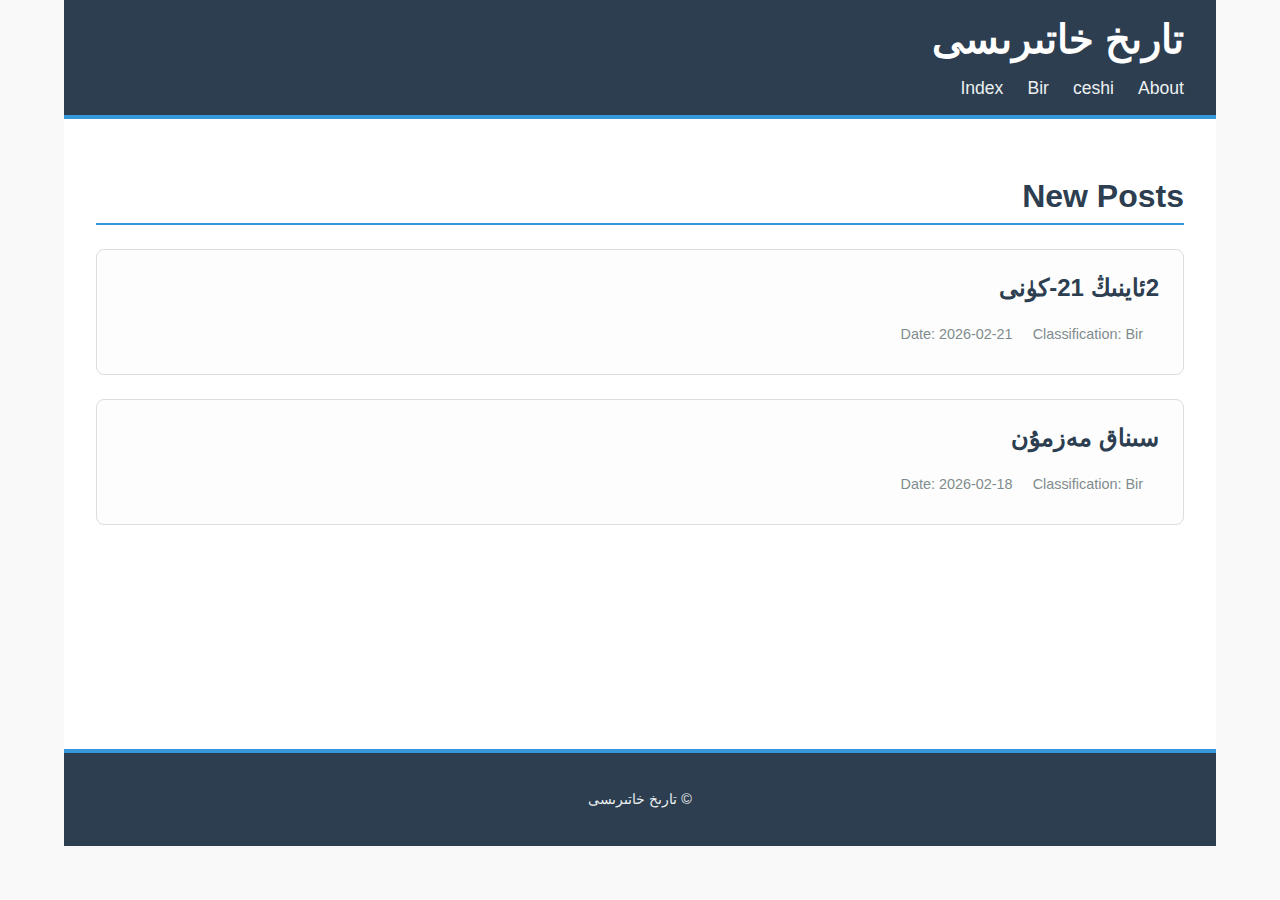
<file: index.html>
<!DOCTYPE html>
<html lang="zh-CN">

<head>
    <meta charset="UTF-8">
    <title>تارىخ خاتىرىسى - Bashbet</title>
    <link rel="stylesheet" href="/static/css/style.css?77">
</head>

<body>
    <header>
        <h1><a href="/">تارىخ خاتىرىسى</a></h1>
        <nav>
            <a href="/">Index</a>
            
            <a href="/category/Bir.html">Bir</a>
            
            <a href="/category/ceshi.html">ceshi</a>
            
            <a href="/about.html">About</a>
        </nav>
    </header>
    <main>
        
<section class="post-list">
    <h2>New Posts</h2>
    
    <article class="post-preview">
        <h3><a href="https://muhter.github.io/posts/2-21-1.html">2ئاينىڭ 21-كۈنى</a></h3>
        <div class="post-meta">
            <span>Classification: Bir</span>
            <span>Date: 2026-02-21</span>
        </div>
        <div class="post-excerpt">
            خاتىرەمگە خۇش كەپسىز بۇ بولسا بىرىنجى خاتىرە مەزمۇنى sinak
        </div>
        <a href="https://muhter.github.io/posts/2-21-1.html" class="read-more">Continue →</a>
    </article>
    
    <article class="post-preview">
        <h3><a href="https://muhter.github.io/posts/2-20-1.html">سىناق مەزمۇن</a></h3>
        <div class="post-meta">
            <span>Classification: Bir</span>
            <span>Date: 2026-02-18</span>
        </div>
        <div class="post-excerpt">
            خاتىرەمگە خۇش كەپسىز بۇ بولسا بىرىنجى خاتىرە مەزمۇنى sinak
        </div>
        <a href="https://muhter.github.io/posts/2-20-1.html" class="read-more">Continue →</a>
    </article>
    
</section>

    </main>
    <footer>
        <p>&copy;  تارىخ خاتىرىسى</p>
    </footer>
</body>

</html>
</file>
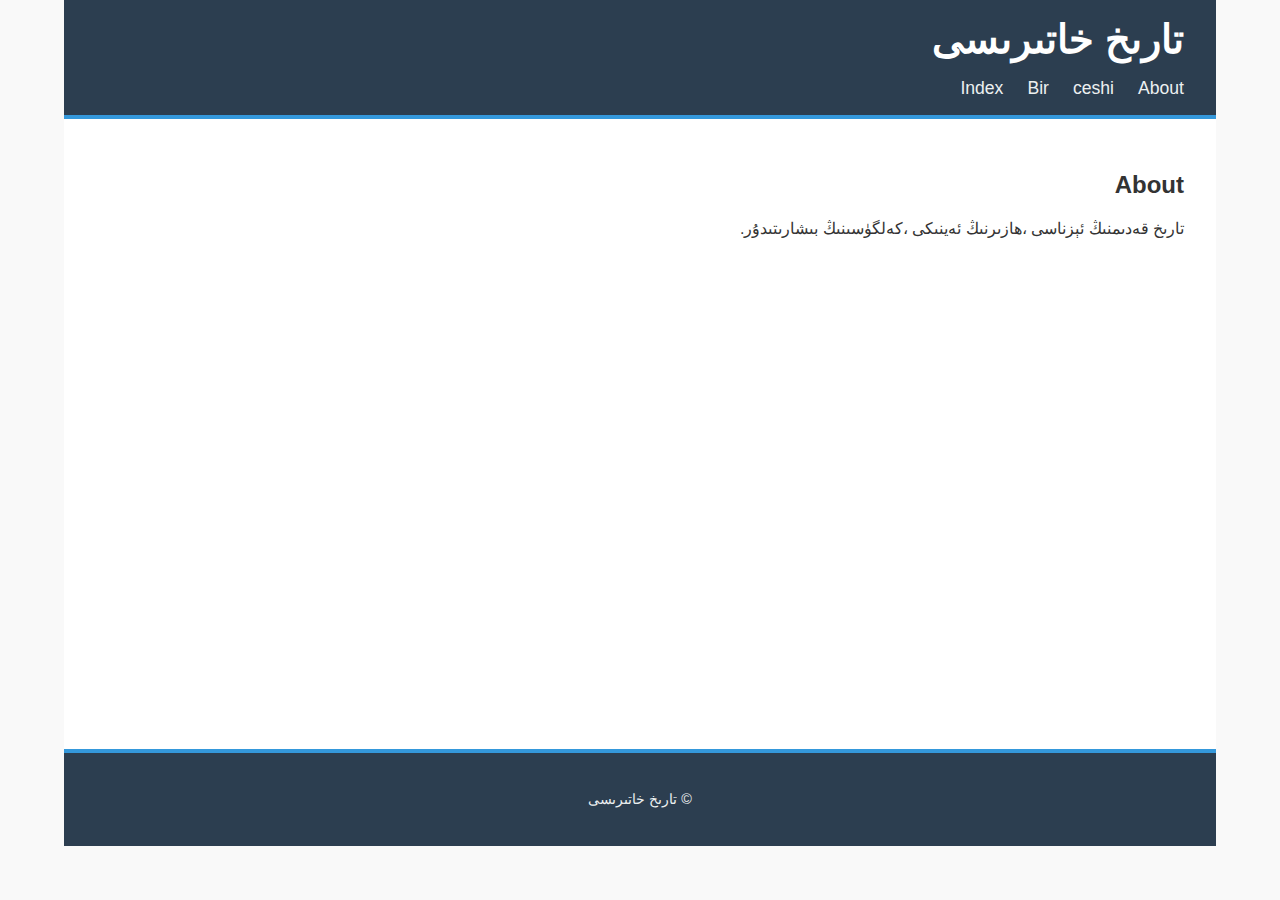
<file: about.html>
<!DOCTYPE html>
<html lang="zh-CN">

<head>
    <meta charset="UTF-8">
    <title>تارىخ خاتىرىسى - About</title>
    <link rel="stylesheet" href="/static/css/style.css?77">
</head>

<body>
    <header>
        <h1><a href="/">تارىخ خاتىرىسى</a></h1>
        <nav>
            <a href="/">Index</a>
            
            <a href="/category/Bir.html">Bir</a>
            
            <a href="/category/ceshi.html">ceshi</a>
            
            <a href="/about.html">About</a>
        </nav>
    </header>
    <main>
        
<section class="about-page">
    <h2>About</h2>
    <div class="about-content">
        <p>تارىخ قەدىمنىڭ ئېزناسى ،ھازىرنىڭ ئەينىكى ،كەلگۈسىنىڭ بىشارىتىدۇر.</p>
    </div>
</section>

    </main>
    <footer>
        <p>&copy;  تارىخ خاتىرىسى</p>
    </footer>
</body>

</html>
</file>
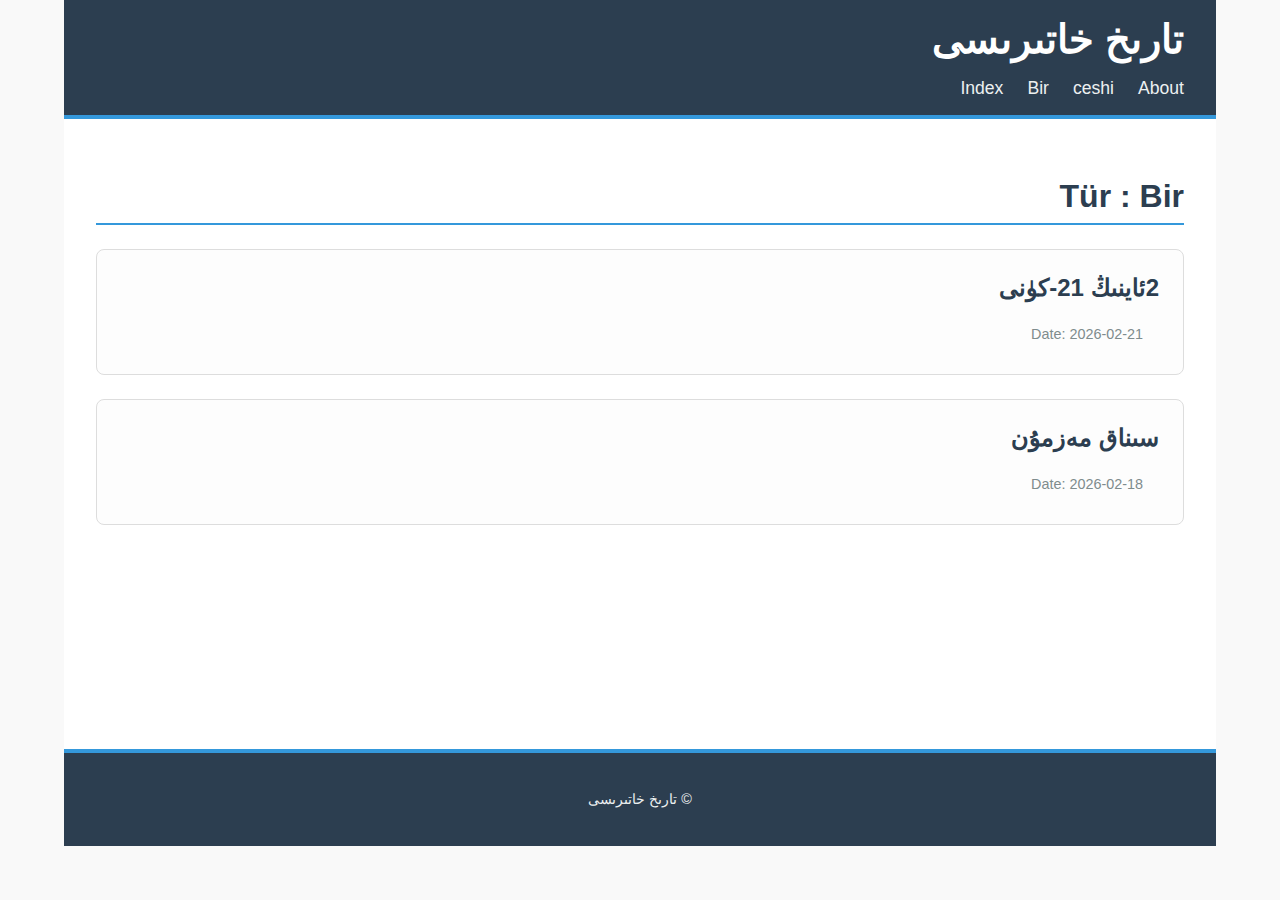
<file: category/Bir.html>
<!DOCTYPE html>
<html lang="zh-CN">

<head>
    <meta charset="UTF-8">
    <title>تارىخ خاتىرىسى - Tür - Bir</title>
    <link rel="stylesheet" href="/static/css/style.css?77">
</head>

<body>
    <header>
        <h1><a href="/">تارىخ خاتىرىسى</a></h1>
        <nav>
            <a href="/">Index</a>
            
            <a href="/category/Bir.html">Bir</a>
            
            <a href="/category/ceshi.html">ceshi</a>
            
            <a href="/about.html">About</a>
        </nav>
    </header>
    <main>
        
<section class="category-page">
    <h2>Tür : Bir</h2>
    <div class="post-list">
        
        <article class="post-preview">
            <h3><a href="https://muhter.github.io/posts/2-21-1.html">2ئاينىڭ 21-كۈنى</a></h3>
            <div class="post-meta">
                <span>Date: 2026-02-21</span>
            </div>
            <div class="post-excerpt">
                خاتىرەمگە خۇش كەپسىز بۇ بولسا بىرىنجى خاتىرە مەزمۇنى sinak
            </div>
            <a href="https://muhter.github.io/posts/2-21-1.html" class="read-more">Continue→</a>
        </article>
        
        <article class="post-preview">
            <h3><a href="https://muhter.github.io/posts/2-20-1.html">سىناق مەزمۇن</a></h3>
            <div class="post-meta">
                <span>Date: 2026-02-18</span>
            </div>
            <div class="post-excerpt">
                خاتىرەمگە خۇش كەپسىز بۇ بولسا بىرىنجى خاتىرە مەزمۇنى sinak
            </div>
            <a href="https://muhter.github.io/posts/2-20-1.html" class="read-more">Continue→</a>
        </article>
        
    </div>
</section>

    </main>
    <footer>
        <p>&copy;  تارىخ خاتىرىسى</p>
    </footer>
</body>

</html>
</file>
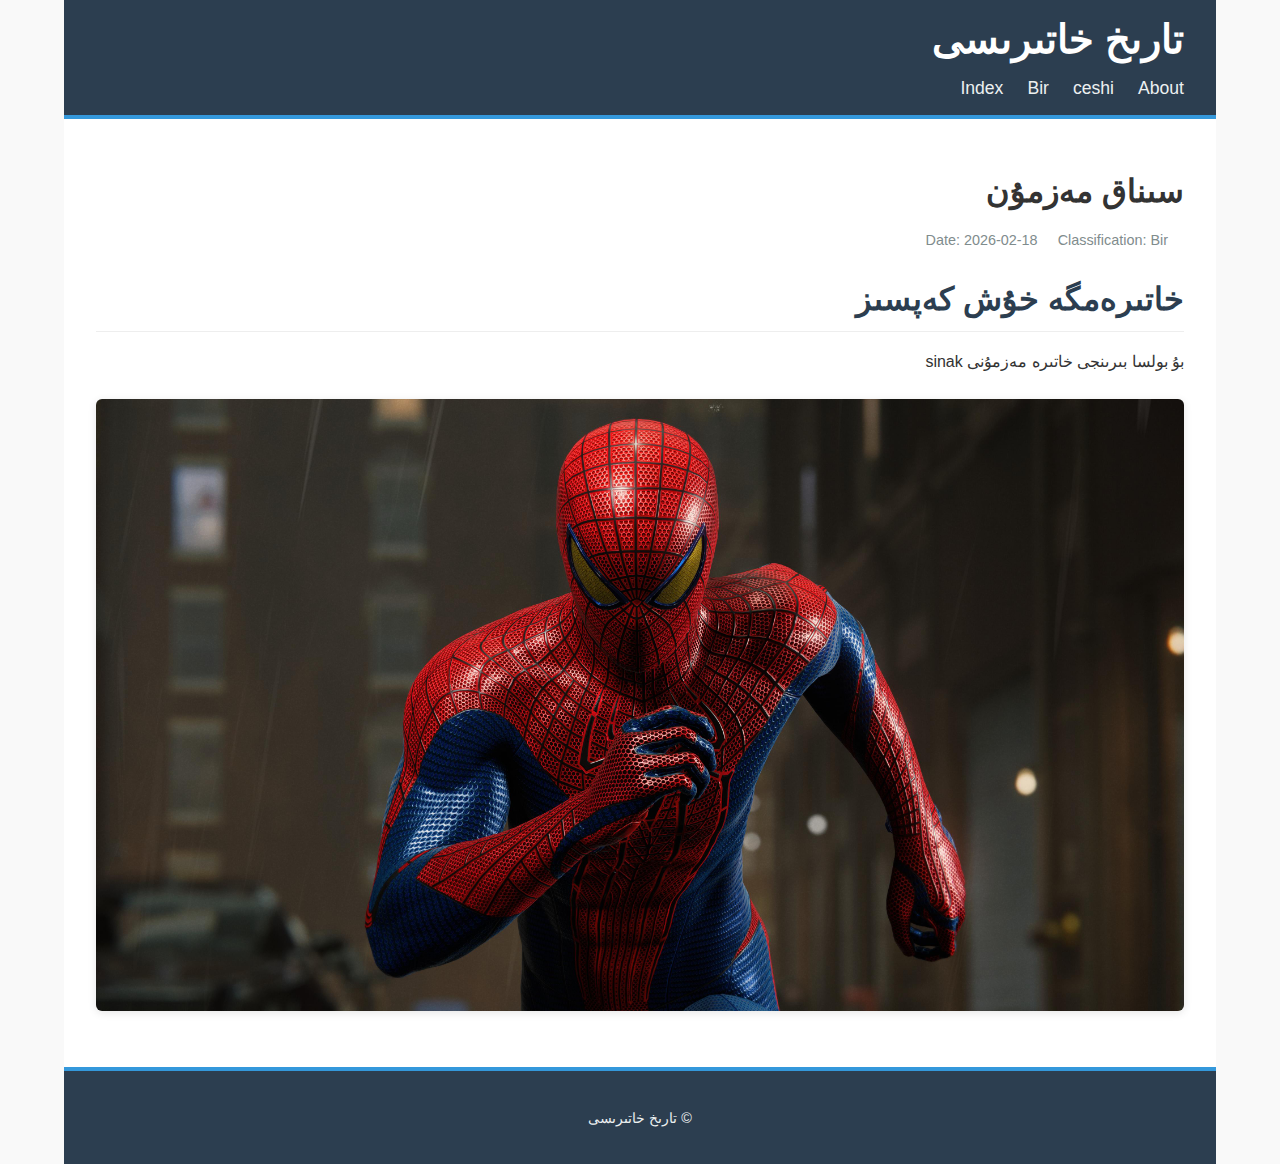
<file: posts/2-20-1.html>
<!DOCTYPE html>
<html lang="zh-CN">

<head>
    <meta charset="UTF-8">
    <title>تارىخ خاتىرىسى - سىناق مەزمۇن</title>
    <link rel="stylesheet" href="/static/css/style.css?77">
</head>

<body>
    <header>
        <h1><a href="/">تارىخ خاتىرىسى</a></h1>
        <nav>
            <a href="/">Index</a>
            
            <a href="/category/Bir.html">Bir</a>
            
            <a href="/category/ceshi.html">ceshi</a>
            
            <a href="/about.html">About</a>
        </nav>
    </header>
    <main>
        
<article class="post">
    <h1>سىناق مەزمۇن</h1>
    <div class="post-meta">
        <span>Classification: Bir</span>
        <span>Date: 2026-02-18</span>
    </div>
    <div class="post-content fmt">
        <h1>خاتىرەمگە خۇش كەپسىز</h1>
<p>بۇ بولسا بىرىنجى خاتىرە مەزمۇنى
sinak</p>
<p><img alt="示例图片" src="../assets/example.jpg" /></p>
    </div>
</article>

    </main>
    <footer>
        <p>&copy;  تارىخ خاتىرىسى</p>
    </footer>
</body>

</html>
</file>
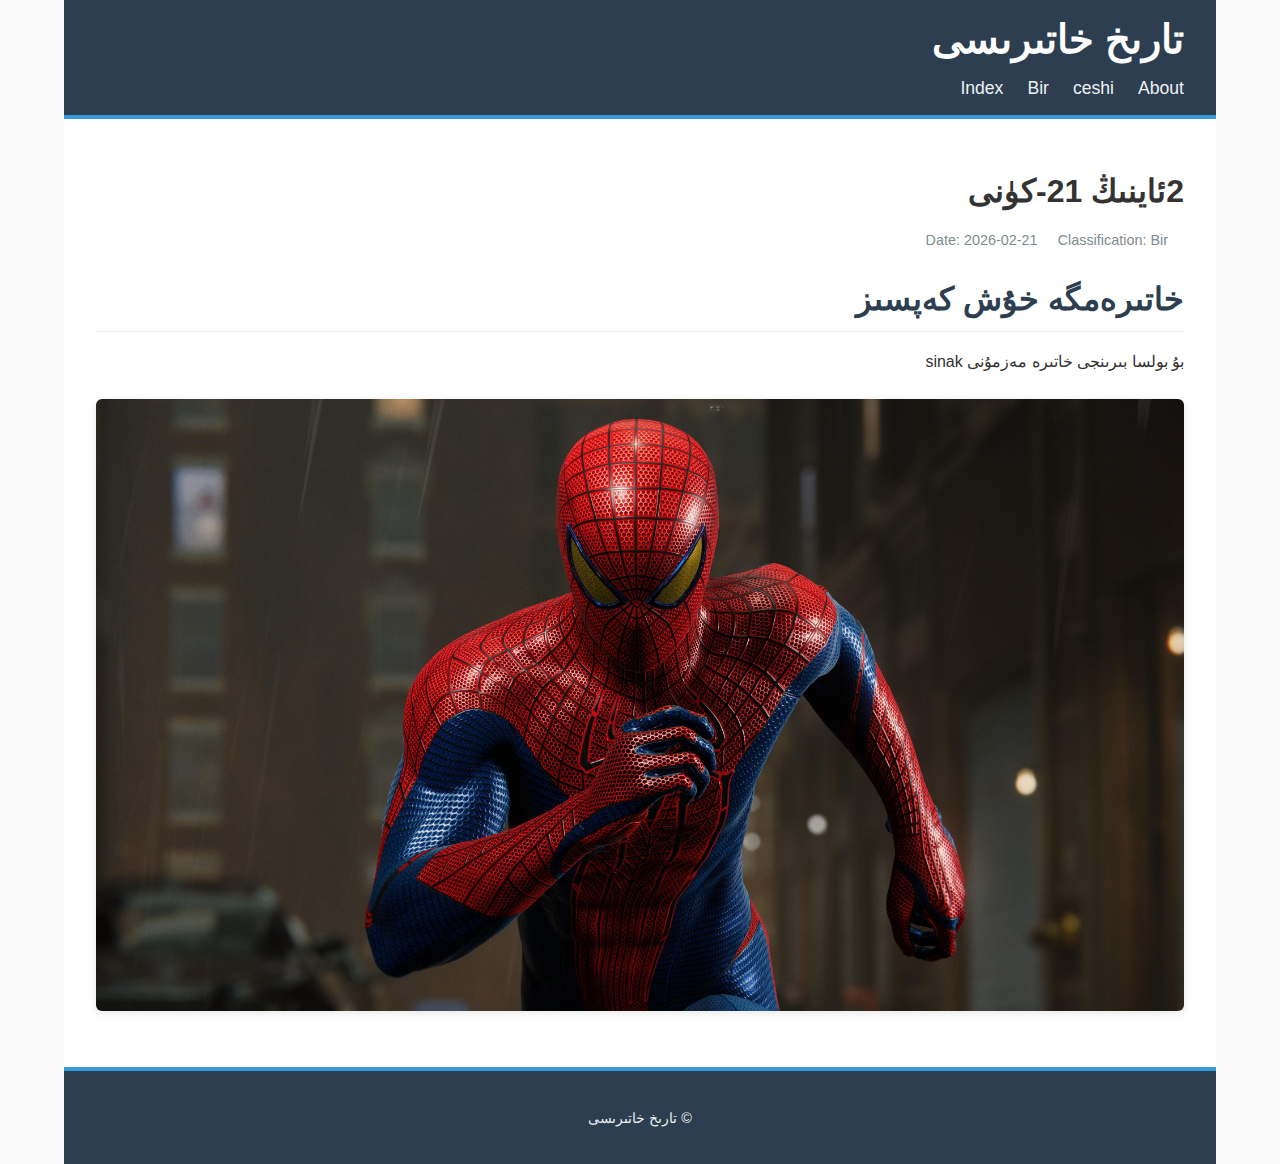
<file: posts/2-21-1.html>
<!DOCTYPE html>
<html lang="zh-CN">

<head>
    <meta charset="UTF-8">
    <title>تارىخ خاتىرىسى - 2ئاينىڭ 21-كۈنى</title>
    <link rel="stylesheet" href="/static/css/style.css?77">
</head>

<body>
    <header>
        <h1><a href="/">تارىخ خاتىرىسى</a></h1>
        <nav>
            <a href="/">Index</a>
            
            <a href="/category/Bir.html">Bir</a>
            
            <a href="/category/ceshi.html">ceshi</a>
            
            <a href="/about.html">About</a>
        </nav>
    </header>
    <main>
        
<article class="post">
    <h1>2ئاينىڭ 21-كۈنى</h1>
    <div class="post-meta">
        <span>Classification: Bir</span>
        <span>Date: 2026-02-21</span>
    </div>
    <div class="post-content fmt">
        <h1>خاتىرەمگە خۇش كەپسىز</h1>
<p>بۇ بولسا بىرىنجى خاتىرە مەزمۇنى
sinak</p>
<p><img alt="示例图片" src="../assets/example.jpg" /></p>
    </div>
</article>

    </main>
    <footer>
        <p>&copy;  تارىخ خاتىرىسى</p>
    </footer>
</body>

</html>
</file>
<file: static/css/style.css>
/* 全局RTL布局 */
html {
    direction: rtl;
    text-align: right;
}

body {
    margin: 0;
    padding: 0;
    font-family: 'Segoe UI', Tahoma, Geneva, Verdana, sans-serif;
    background-color: #f9f9f9;
    color: #333;
}

/* 内容宽度限制为90%，居中 */
header, main, footer {
    max-width: 90%;
    margin: 0 auto;
    padding: 1rem 2rem;
    box-sizing: border-box;
}

/* 页眉样式 */
header {
    background-color: #2c3e50;
    color: white;
    border-bottom: 4px solid #3498db;
}

header h1 {
    margin: 0;
    font-size: 2.5rem;
}

header h1 a {
    color: white;
    text-decoration: none;
}

header nav {
    margin-top: 1rem;
    display: flex;
    flex-direction: row-reverse;
    justify-content: flex-end;
}

header nav a {
    color: #ecf0f1;
    text-decoration: none;
    margin-right: 1.5rem;
    font-size: 1.1rem;
    transition: color 0.3s;
}

header nav a:last-child {
    margin-right: 0;
}

header nav a:hover {
    color: #3498db;
}

/* 主内容区 */
main {
    background-color: white;
    min-height: 70vh;
    padding-top: 2rem;
    padding-bottom: 2rem;
}

/* 文章列表 */
.post-list, .category-page {
    margin-bottom: 2rem;
}

.post-list h2, .category-page h2 {
    font-size: 2rem;
    color: #2c3e50;
    border-bottom: 2px solid #3498db;
    padding-bottom: 0.5rem;
    margin-bottom: 1.5rem;
}

/* 文章预览 */
.post-preview {
    border: 1px solid #ddd;
    border-radius: 8px;
    padding: 1.5rem;
    margin-bottom: 1.5rem;
    background-color: #fdfdfd;
    transition: box-shadow 0.3s;
}

.post-preview:hover {
    box-shadow: 0 4px 12px rgba(0,0,0,0.1);
}

.post-preview h3 {
    margin-top: 0;
    font-size: 1.5rem;
}

.post-preview h3 a {
    color: #2c3e50;
    text-decoration: none;
}

.post-preview h3 a:hover {
    color: #3498db;
}

.post-meta {
    color: #7f8c8d;
    font-size: 0.9rem;
    margin-bottom: 0.5rem;
}

.post-meta span {
    display: inline-block;
    margin-right: 1rem;
}

/* 隐藏文章摘要和“继续”链接 */
.post-excerpt,
.read-more {
    display: none;
}

/* 文章内容样式（Markdown转换后的HTML） */
.post-content.fmt {
    line-height: 1.7;
    color: #333;
    margin: 1.5rem 0;
}

.post-content.fmt > *:first-child {
    margin-top: 0;
}

.post-content.fmt > *:last-child {
    margin-bottom: 0;
}

/* 图片 */
.post-content.fmt img {
    max-width: 100%;
    height: auto;
    display: block;
    margin: 1.5rem auto;
    border-radius: 6px;
    box-shadow: 0 2px 8px rgba(0,0,0,0.1);
}

/* 标题 */
.post-content.fmt h1,
.post-content.fmt h2,
.post-content.fmt h3,
.post-content.fmt h4,
.post-content.fmt h5,
.post-content.fmt h6 {
    color: #2c3e50;
    margin-top: 2rem;
    margin-bottom: 1rem;
    font-weight: 600;
    border-bottom: 1px solid #eee;
    padding-bottom: 0.3rem;
}

/* 段落 */
.post-content.fmt p {
    margin-bottom: 1.2rem;
    text-align: justify;
}

/* 列表 */
.post-content.fmt ul,
.post-content.fmt ol {
    margin: 1rem 0;
    padding-right: 2rem;
}

.post-content.fmt li {
    margin-bottom: 0.5rem;
}

/* 代码块 */
.post-content.fmt pre {
    background-color: #f5f5f5;
    border: 1px solid #ddd;
    border-radius: 6px;
    padding: 1rem;
    overflow-x: auto;
    font-family: 'Consolas', 'Monaco', 'Courier New', monospace;
    font-size: 0.9rem;
    line-height: 1.5;
    margin: 1.5rem 0;
}

.post-content.fmt code {
    background-color: #f5f5f5;
    padding: 0.2em 0.4em;
    border-radius: 3px;
    font-family: 'Consolas', 'Monaco', 'Courier New', monospace;
    font-size: 0.9em;
}

.post-content.fmt pre code {
    background: none;
    padding: 0;
    border-radius: 0;
}

/* 引用块 */
.post-content.fmt blockquote {
    border-right: 4px solid #3498db;
    margin: 1.5rem 0;
    padding: 0.5rem 1rem;
    background-color: #f8f9fa;
    color: #555;
    font-style: italic;
}

/* 表格 */
.post-content.fmt table {
    width: 100%;
    border-collapse: collapse;
    margin: 1.5rem 0;
}

.post-content.fmt th,
.post-content.fmt td {
    border: 1px solid #ddd;
    padding: 0.75rem;
    text-align: right;
}

.post-content.fmt th {
    background-color: #f2f2f2;
    font-weight: 600;
}

/* 链接 */
.post-content.fmt a {
    color: #3498db;
    text-decoration: none;
}

.post-content.fmt a:hover {
    text-decoration: underline;
}

/* 页脚 */
footer {
    background-color: #2c3e50;
    color: #ecf0f1;
    text-align: center;
    padding: 1.5rem;
    font-size: 0.9rem;
    border-top: 4px solid #3498db;
}

/* 响应式调整（仅针对宽屏） */
@media (max-width: 1200px) {
    header, main, footer {
        max-width: 95%;
        padding: 1rem;
    }
}
</file>
